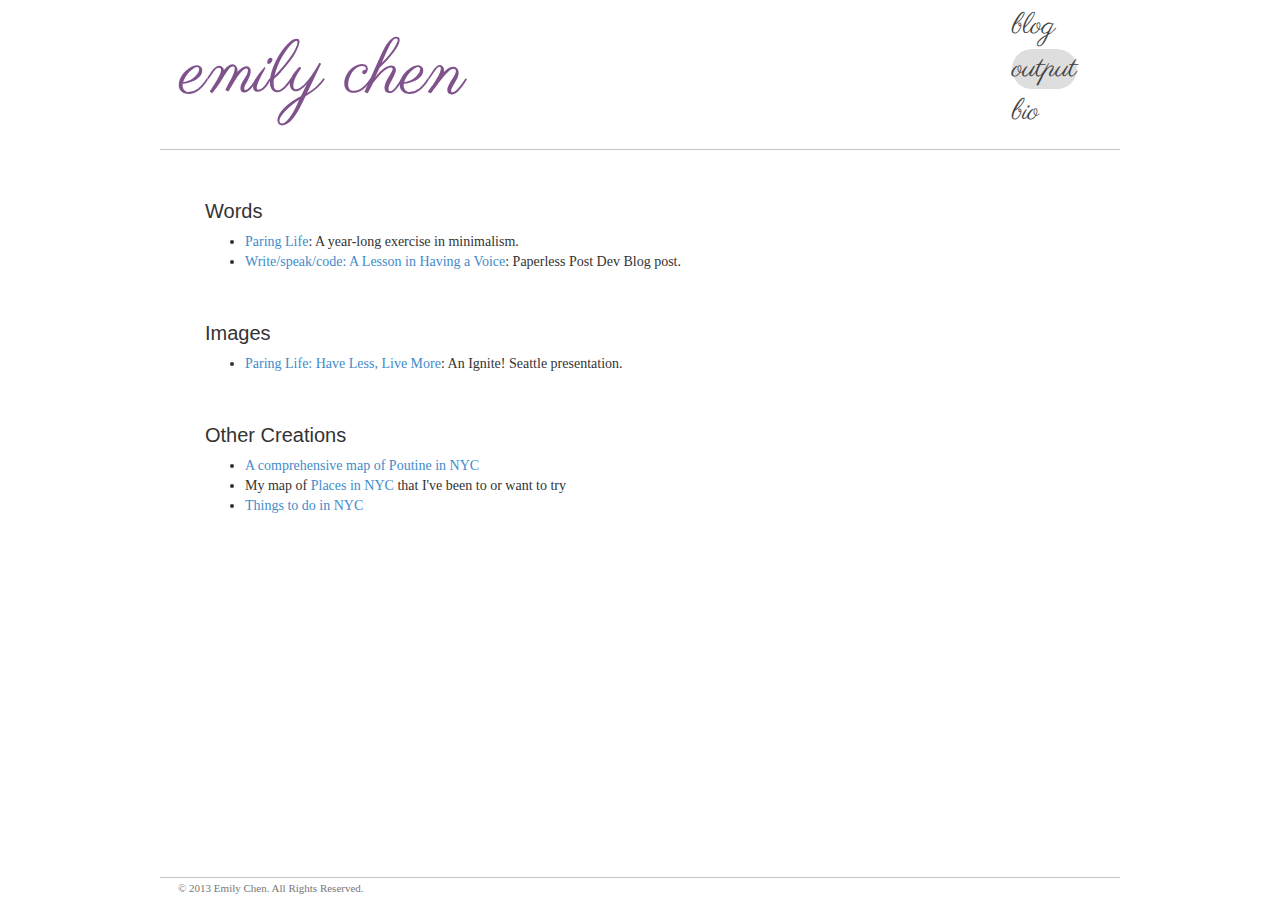
<file: output/index.html>
<!doctype html>
<html>
<head>
  <meta charset="utf-8">
  <meta name="viewport" content="width=device-width, initial-scale=1, maximum-scale=1">
  <title>emily chen</title>
  <link rel="stylesheet" href="/css/bootstrap.css">
  <link rel="stylesheet" href="/css/style.css">
  <link href='http://fonts.googleapis.com/css?family=Parisienne' rel='stylesheet' type='text/css'>
</head>
<body class="container">
  <header>
    <div id="header-wrapper" class="row">
      <div class="col-6 hidden-sm">
        <h1 id="logo"><a href="/">emily chen</a></h1>
      </div>
      <div class="col-12 visible-sm">
        <h1 id="logo-sm"><a href="/">emily chen</a></h1>
      </div>
      <div class="col-4 hidden-sm"></div>
      <div class="col-2 hidden-sm">
        <nav>
          <ul id="nav-styles">
            <li><a href="/blog">blog</a></li>
            <li><span class="selected-nav">output</span></li>
            <li><a href="/bio">bio</a></li>
         </ul>
        </nav>
      </div>
    </div>
    <div class="row visible-sm">
      <div class="col-12" id="nav-styles">
        <a href="/blog">blog</a> |
        <span class="selected-nav">output</span> |
        <a href="/bio">bio</a>
      </div>
    </div>
    <div class="row">
      <div class="col-12">
        <div style="border-bottom: solid thin #C4C4C4">
      </div>
    </div>
  </header>
  <div class="page-content row">
    <div class="col-12">
      <h3>Words</h3>
      <ul>
        <li><a href="http://paringlife.blogspot.com">Paring Life</a>: A year-long exercise in minimalism.</li>
        <li><a href="http://dev.paperlesspost.com/blog/2013/07/29/write-slash-speak-slash-code-a-lesson-in-having-a-voice/">Write/speak/code: A Lesson in Having a Voice</a>: Paperless Post Dev Blog post.</li>
      </ul>
      <br />
      <h3>Images</h3>
      <ul>
        <li><a href="http://www.ustream.tv/recorded/11315653">Paring Life: Have Less, Live More</a>: An Ignite! Seattle presentation.</a></li>
      </ul>
      <br />
      <h3>Other Creations</h3>
      <ul>
        <li><a href="https://www.google.com/maps/ms?msid=210409268306697993071.0004e117aefef60086a62&msa=0&ll=40.770922,-73.982964&spn=0.165104,0.352936&dg=feature">A comprehensive map of Poutine in NYC</a></li>
        <li>My map of <a href="https://www.google.com/maps/ms?msid=218390817909954329004.0004af5fe37d30508dc9d&msa=0">Places in NYC</a> that I've been to or want to try</li>
        <li><a href="https://docs.google.com/spreadsheet/ccc?key=0AuflKqEXvYfLdDYzLWtmb2IyWDByeFF0RUQ0WHhHakE&usp=sharing">Things to do in NYC</a></li>
      </ul>
    </div>
  </div>
  <div class="row" id="footer">
    <div class="col-12">
      © 2013 Emily Chen. All Rights Reserved.
    </div>
  </div>
</body>
</html>
</body>
</html>
</file>
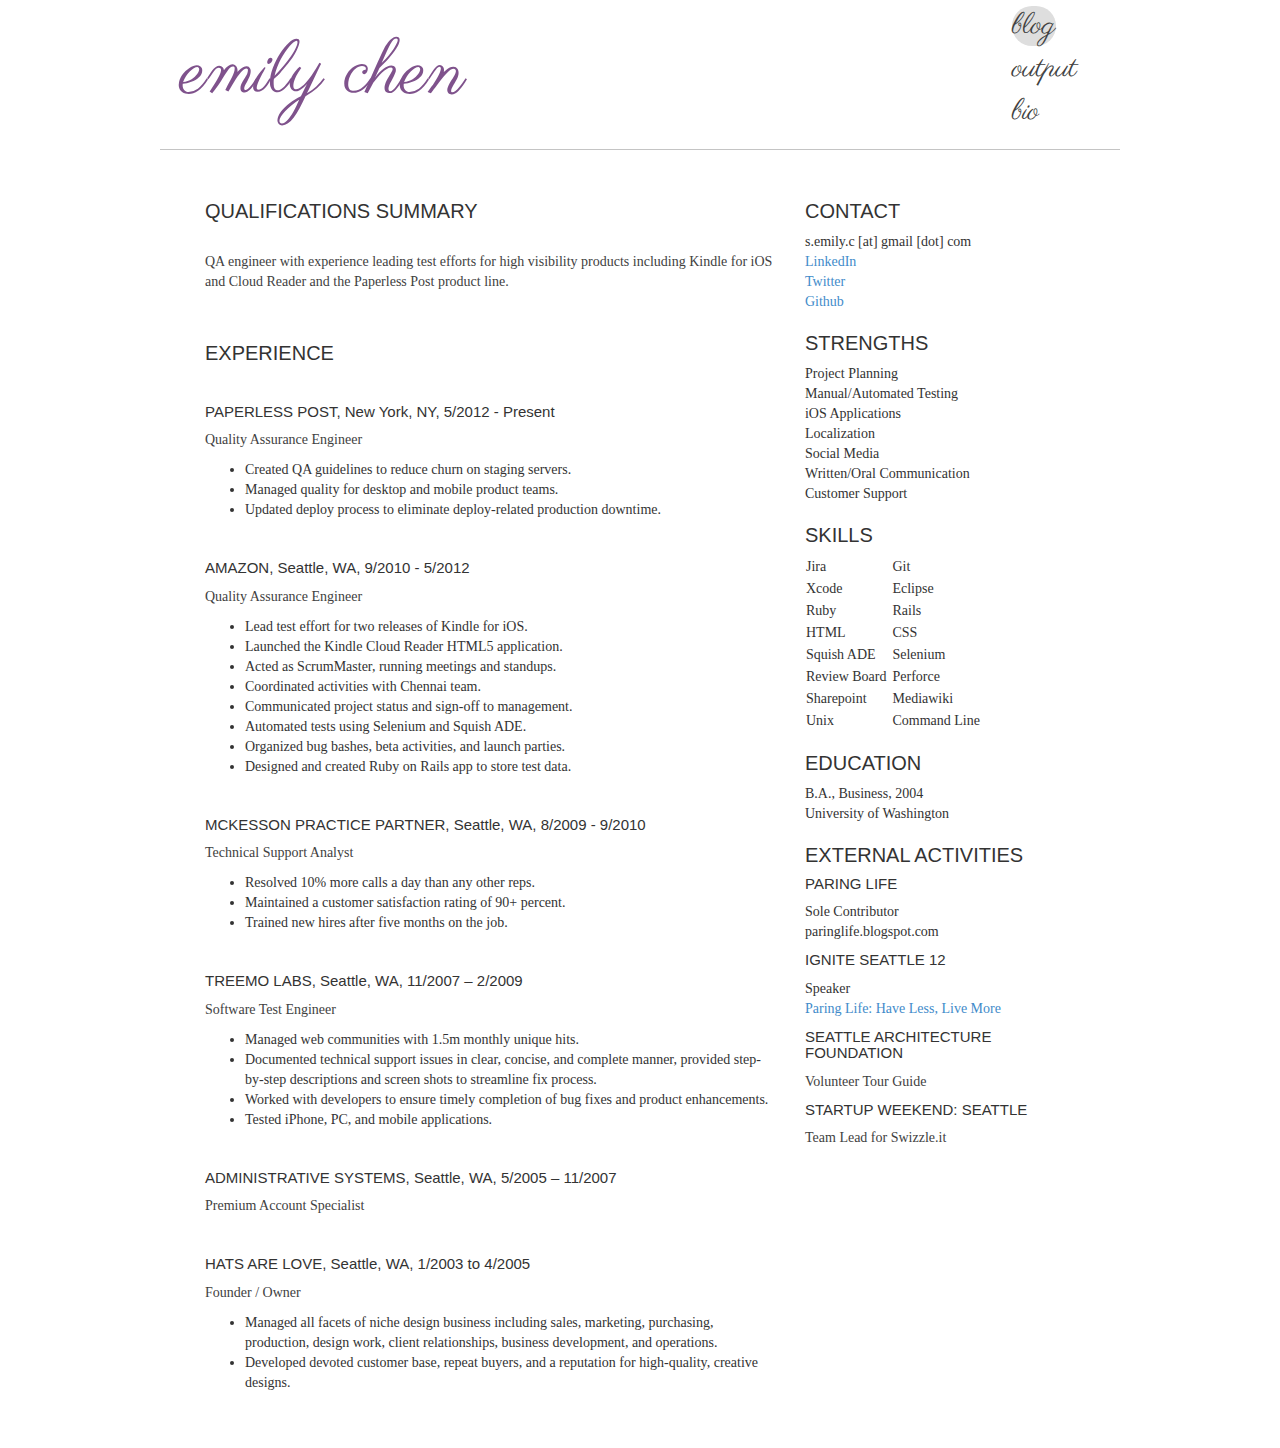
<file: bio/resume.html>
<!doctype html>
<html>
<head>
  <meta charset="utf-8">
  <meta name="viewport" content="width=device-width, initial-scale=1, maximum-scale=1">
  <title>emily chen</title>
  <link rel="stylesheet" href="/css/bootstrap.css">
  <link rel="stylesheet" href="/css/style.css">
  <link href='http://fonts.googleapis.com/css?family=Parisienne' rel='stylesheet' type='text/css'>
</head>
<body class="container">
  <header>
    <div id="header-wrapper" class="row">
      <div class="col-6 hidden-sm">
        <h1 id="logo"><a href="/">emily chen</a></h1>
      </div>
      <div class="col-12 visible-sm">
        <h1 id="logo-sm"><a href="/">emily chen</a></h1>
      </div>
      <div class="col-4 hidden-sm"></div>
      <div class="col-2 hidden-sm">
        <nav>
          <ul id="nav-styles">
            <li><span class="selected-nav">blog</span></li>
            <li><a href="/output">output</a></li>
            <li><a href="/bio">bio</a></li>
         </ul>
        </nav>
      </div>
    </div>
    <div class="row visible-sm">
      <div class="col-12" id="nav-styles">
        <span class="selected-nav">blog</span> |
        <a href="/output">output</a> |
        <a href="/bio">bio</a>
      </div>
    </div>
    <div class="row">
      <div class="col-12">
        <div style="border-bottom: solid thin #C4C4C4">
      </div>
    </div>
  </header>
  <div class="page-content row">
    <div class="col-lg-8 col-sm-12">
      <div class="visible-sm">
        <h3>CONTACT</h3>
        <ul>
          <li>s.emily.c [at] gmail [dot] com</li>
          <li><a href="http://www.linkedin.com/in/sarahemilychen/">LinkedIn</a></li>
          <li><a href="http://www.twitter.com/emilychen">Twitter</a>
          <li><a href="https://github.com/tenshiemi">Github</a></li>
        </ul>
      </div>
      <h3>QUALIFICATIONS SUMMARY</h3>
      <br />
      <p>QA engineer with experience leading test efforts for high visibility products including Kindle for iOS and Cloud Reader and the Paperless Post product line.</p>
      <br />
      <h3>EXPERIENCE</h3>
      <br />
      <h4>PAPERLESS POST, New York, NY, 5/2012 - Present</h4>
      <p>Quality Assurance Engineer</p>
      <ul>
        <li>Created QA guidelines to reduce churn on staging servers.</li>
        <li>Managed quality for desktop and mobile product teams.</li>
        <li>Updated deploy process to eliminate deploy-related production downtime.</li>
      </ul>
      <br />
      <h4>AMAZON, Seattle, WA, 9/2010 - 5/2012</h4>
      <p>Quality Assurance Engineer</p>
      <ul>
        <li>Lead test effort for two releases of Kindle for iOS.</li>
        <li>Launched the Kindle Cloud Reader HTML5 application.</li>
        <li>Acted as ScrumMaster, running meetings and standups.</li>
        <li>Coordinated activities with Chennai team.</li>
        <li>Communicated project status and sign-off to management.</li>
        <li>Automated tests using Selenium and Squish ADE.</li>
        <li>Organized bug bashes, beta activities, and launch parties.</li>
        <li>Designed and created Ruby on Rails app to store test data.</li>
      </ul>
      <br />
      <h4>MCKESSON PRACTICE PARTNER, Seattle, WA, 8/2009 - 9/2010</h4>
      <p>Technical Support Analyst</p>
      <ul>
        <li>Resolved 10% more calls a day than any other reps.</li>
        <li>Maintained a customer satisfaction rating of 90+ percent.</li>
        <li>Trained new hires after five months on the job.</li>
      </ul>
      <br />
      <h4>TREEMO LABS, Seattle, WA, 11/2007 – 2/2009</h4>
      <p>Software Test Engineer</p>
      <ul>
        <li>Managed web communities with 1.5m monthly unique hits.</li>
        <li>Documented technical support issues in clear, concise, and complete manner, provided step-by-step descriptions and screen shots to streamline fix process.</li>
        <li>Worked with developers to ensure timely completion of bug fixes and product enhancements.</li>
        <li>Tested iPhone, PC, and mobile applications.</li>
      </ul>
      <br />
      <h4>ADMINISTRATIVE SYSTEMS, Seattle, WA, 5/2005 – 11/2007</h4>
      <p>Premium Account Specialist</p>
      <br />
      <h4>HATS ARE LOVE, Seattle, WA, 1/2003 to 4/2005</h4>
      <p>Founder / Owner</p>
      <ul>
        <li>Managed all facets of niche design business including sales, marketing, purchasing, production, design work, client relationships, business development, and operations.</li>
        <li>Developed devoted customer base, repeat buyers, and a reputation for high-quality, creative designs.</li>
      </ul>
    </div>
    <div class="col-lg-4 col-sm-12" id="sidebar">
      <div class="hidden-sm">
        <h3>CONTACT</h3>
        <ul>
          <li>s.emily.c [at] gmail [dot] com</li>
          <li><a href="http://www.linkedin.com/in/sarahemilychen/">LinkedIn</a></li>
          <li><a href="http://www.twitter.com/emilychen">Twitter</a>
          <li><a href="https://github.com/tenshiemi">Github</a></li>
        </ul>
      </div>
      <h3>STRENGTHS</h3>
      <ul>
        <li>Project Planning</li>
        <li>Manual/Automated Testing</li>
        <li>iOS Applications</li>
        <li>Localization</li>
        <li>Social Media</li>
        <li>Written/Oral Communication</li>
        <li>Customer Support</li>
      </ul>
      <h3>SKILLS</h3>
      <table>
        <tr>
          <td>Jira</td>
          <td>Git</td>
        </tr>
        <tr>
          <td>Xcode</td>
          <td>Eclipse</td>
        </tr>
        <tr>
          <td>Ruby</td>
          <td>Rails</td>
        </tr>
        <tr>
          <td>HTML</td>
          <td>CSS</td>
        </tr>
        <tr>
          <td>Squish ADE</td>
          <td>Selenium</td>
        </tr>
        <tr>
          <td>Review Board</td>
          <td>Perforce</td>
        </tr>
        <tr>
          <td>Sharepoint</td>
          <td>Mediawiki</td>
        </tr>
        <tr>
          <td>Unix</td>
          <td>Command Line</td>
        </tr>
      </table>

      <h3>EDUCATION</h3>

      <ul>
        <li>B.A., Business, 2004</li>
        <li>University of Washington</li>
      </ul>

      <h3>EXTERNAL ACTIVITIES</h3>

      <h4>PARING LIFE</h4>
      <ul>
        <li>Sole Contributor</li>
        <li>paringlife.blogspot.com</li>
      </ul>

      <h4>IGNITE SEATTLE 12</h4>
      <ul>
        <li>Speaker</li>
        <li><a href="ustre.am/:LtIx">Paring Life: Have Less, Live More</a></li>
      </ul>

      <h4>SEATTLE ARCHITECTURE FOUNDATION</h4>
      <p>Volunteer Tour Guide</p>

      <h4>STARTUP WEEKEND: SEATTLE</h4>
      <p>Team Lead for Swizzle.it</p>
    </div>
  </div>
</body>
</html>
</body>
</html>
</file>
<file: css/style.css>
/** Global **/

body
{
  font-family: futura;
}

.page-content
{
  margin: 30px;
  padding-bottom: 15px;
}

/** Font styles **/

a
{

}

h1
{
  font-size: 75px;
}

h2
{
  font-size: 35px;
}

h3
{
  font-size: 20px;
}

h4
{
  font-size: 15px;
}

p 
{
  color: #414141;
}

td
{
  padding-right: 5px;
}

#sidebar ul li
{
  list-style: none;
  margin-left: -40px;
}

/** Content styles **/

#footer
{
  background: white;
  border-top: solid thin #C4C4C4;
  bottom: 0px;
  color: #777;
  font-size: 11px;
  left: 0px;
  margin-left: auto;
  margin-right: auto;
  max-width: 960px;
  position: fixed;
  padding: 3px;
  right: 0px
}

#logo a
{
  color: #7F528C;
  font-family: Parisienne;
  font-size: 75px;
}

#logo a:hover {text-decoration: none;}  

#logo-sm a
{
  color: #7F528C;
  font-family: Parisienne;
  font-size: 40px;
}

#main-image
{
  border:2px solid thin;
  border-radius: 0.2em;
  height: auto;
  margin:auto; 
  width: 100%
}

#profile-pic
{
  border: 2px solid thin;
  border-radius: 0.2em;
  height: auto;
  margin: auto;
  position: absolute;
  width: 90%;
}

#sidebar ul li
{
  list-style: none;
  margin-left: -40px;
}

/** Header and nav styles **/

#header-wrapper
{
  margin: 5px;
}

#nav-styles
{
  color: #414141;
  font-family: Parisienne;
  font-size: 30px;
  list-style-type: none;
  vertical-align: bottom;
}

#nav-styles a
{
  color: #414141;
  font-family: Parisienne;
  font-size: 30px;
}

nav ul li a:link {color :#414141; text-decoration: none}      /* unvisited link */
nav ul li a:visited {color:#414141; text-decoration: none}  /* visited link */
nav ul li a:hover {color:#414141; text-decoration: none}  /* mouse over link */
nav ul li a:active {color:#414141; text-decoration: none}  /* selected link */

.selected-nav
{
  width: 66px;
  background-color: #dedede;
  border-radius: 20em;
}

/** Misc **/
</file>
